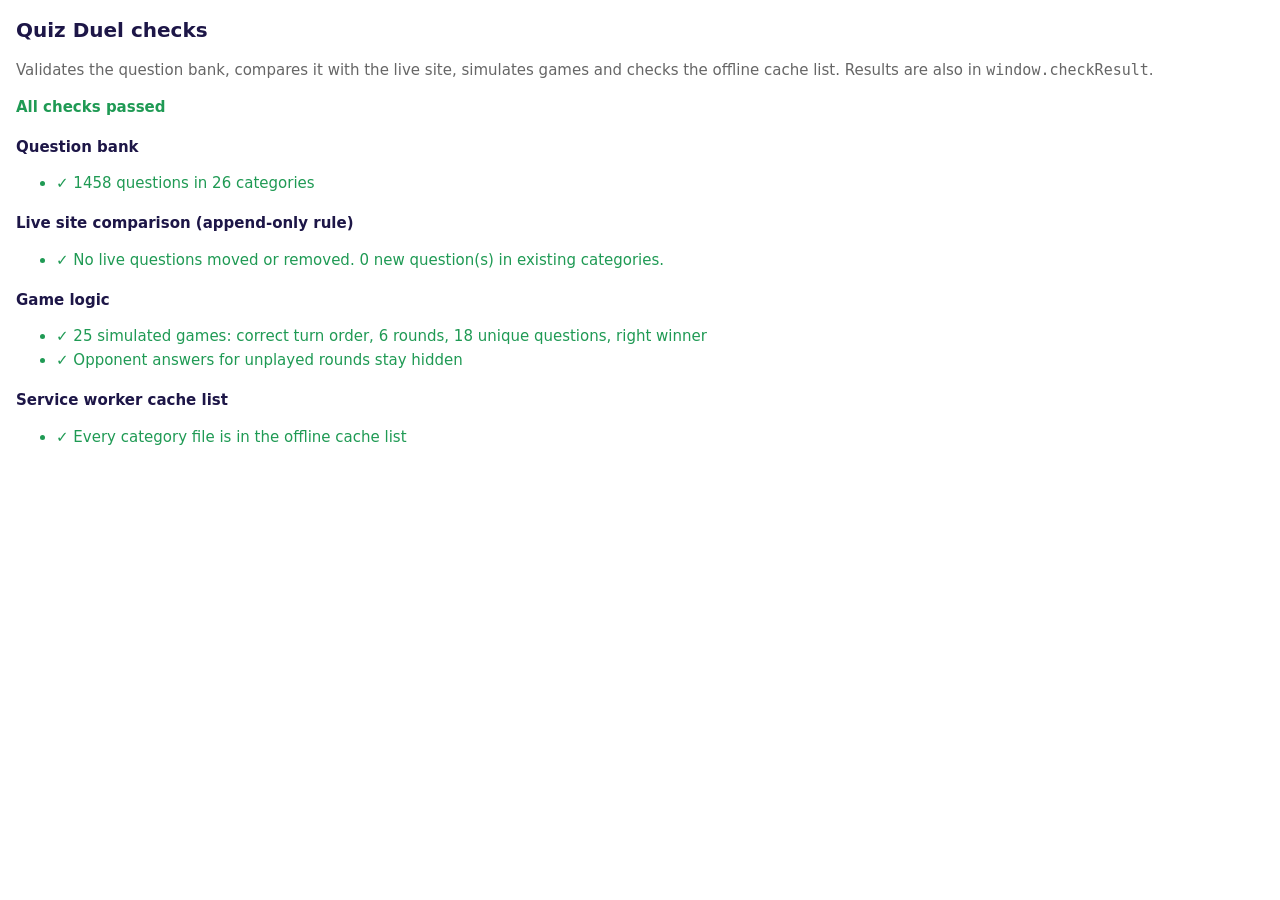
<file: dev/check.html>
<!doctype html>
<html lang="en">
<head>
  <meta charset="utf-8">
  <meta name="viewport" content="width=device-width,initial-scale=1">
  <title>Quiz Duel checks</title>
  <style>
    :root { --bg: #fff; --text: #1d1647; --muted: #666; --ok: #1f9a54; --bad: #c7393d; --warn: #b7791f; }
    @media (prefers-color-scheme: dark) { :root { --bg: #17123a; --text: #fff; --muted: #b8b1e8; --ok: #2ecc71; --bad: #ff6b6f; --warn: #f6c05c; } }
    body { margin: 0; padding: 16px; background: var(--bg); color: var(--text); font: 15px/1.45 system-ui, sans-serif; }
    h1 { font-size: 20px; margin: 0 0 4px; }
    #summary { font-weight: 700; margin: 8px 0 16px; }
    h2 { font-size: 15px; margin: 18px 0 6px; }
    li { margin: 2px 0; }
    .ok { color: var(--ok); } .fail { color: var(--bad); } .warn { color: var(--warn); } .muted { color: var(--muted); }
  </style>
</head>
<body>
  <h1>Quiz Duel checks</h1>
  <p class="muted">Validates the question bank, compares it with the live site, simulates games and checks the offline cache list.
    Results are also in <code>window.checkResult</code>.</p>
  <div id="summary">Running…</div>
  <div id="out"></div>

<script type="module">
import { CATEGORIES, QUESTIONS } from '../questions.js';
import * as G from '../logic.js';
import { applyPatch } from '../store.js';

const LIVE = 'https://axthomsen.github.io/quiz-duel/';
const failures = [], warnings = [], sections = [];
let current;
const section = title => { current = { title, items: [] }; sections.push(current); };
const ok = msg => current.items.push(['ok', msg]);
const fail = msg => { current.items.push(['fail', msg]); failures.push(`${current.title}: ${msg}`); };
const warn = msg => { current.items.push(['warn', msg]); warnings.push(`${current.title}: ${msg}`); };

// ---------- 1. Question bank ----------
section('Question bank');
{
  const ids = CATEGORIES.map(c => c.id);
  if (new Set(ids).size !== ids.length) fail('Duplicate category ids');
  for (const c of CATEGORIES) {
    if (!c.name || !c.icon || !/^#[0-9a-f]{6}$/i.test(c.color)) fail(`Category ${c.id} needs name, icon and #rrggbb color`);
    if (!Array.isArray(QUESTIONS[c.id])) fail(`Category ${c.id} has no questions file`);
    else if (QUESTIONS[c.id].length < 9) fail(`Category ${c.id} has only ${QUESTIONS[c.id].length} questions (a game can need 9 from one category)`);
  }
  for (const k of Object.keys(QUESTIONS)) if (!ids.includes(k)) fail(`QUESTIONS.${k} has no entry in CATEGORIES`);

  const seen = new Map();
  let total = 0;
  for (const [cat, list] of Object.entries(QUESTIONS)) {
    list.forEach((q, i) => {
      total++;
      const id = `${cat}-${i}`;
      if (!Array.isArray(q) || q.length !== 6) return fail(`${id}: needs exactly 6 strings [question, right, wrong×3, explanation]`);
      if (q.some(s => typeof s !== 'string' || !s.trim())) return fail(`${id}: empty or non-string field`);
      if (q.some(s => s !== s.trim())) warn(`${id}: leading/trailing spaces`);
      const answers = q.slice(1, 5).map(a => a.toLowerCase());
      if (new Set(answers).size !== 4) fail(`${id}: answers must all be different`);
      if (q[5].length < 25) warn(`${id}: explanation looks too short`);
      if (q[5].length > 260) warn(`${id}: explanation is long (${q[5].length} chars) for a phone screen`);
      if (q[0].length > 160) warn(`${id}: question is long (${q[0].length} chars)`);
      const key = q[0].toLowerCase().replace(/[^a-z0-9]/g, '');
      if (seen.has(key)) fail(`${id}: same question as ${seen.get(key)}`);
      else seen.set(key, id);
    });
  }
  ok(`${total} questions in ${CATEGORIES.length} categories`);
}

// ---------- 2. Compare with the live site (append-only rule) ----------
section('Live site comparison (append-only rule)');
try {
  const live = await import(`${LIVE}questions.js?v=${Date.now()}`);
  let shrunk = 0, changed = 0, added = 0;
  for (const [cat, liveList] of Object.entries(live.QUESTIONS)) {
    const local = QUESTIONS[cat];
    if (!local) { fail(`Category "${cat}" exists live but was removed locally — old games use it`); continue; }
    if (local.length < liveList.length) { fail(`${cat}: ${liveList.length - local.length} live question(s) deleted — never delete, only append`); shrunk++; }
    liveList.forEach((q, i) => {
      const l = local[i];
      if (!l) return;
      if (l[0] !== q[0] || l[1] !== q[1]) { changed++; fail(`${cat}-${i}: question or right answer differs from live — was something inserted or reordered?`); }
    });
    added += Math.max(0, local.length - liveList.length);
  }
  const newCats = CATEGORIES.filter(c => !live.QUESTIONS[c.id]).map(c => c.id);
  if (!shrunk && !changed) ok(`No live questions moved or removed. ${added} new question(s) in existing categories${newCats.length ? `, new categories: ${newCats.join(', ')}` : ''}.`);
} catch (err) {
  warn(`Couldn't load the live site (${err.message}). Skipped — check the git diff instead.`);
}

// ---------- 3. Game logic simulation ----------
section('Game logic');
{
  const runGame = (seed) => {
    const [a, b] = ['playerA', 'playerB'];
    let g = G.newGame(a, b, { [a]: 'A', [b]: 'B' });
    const picks = [];
    for (let turn = 0; turn < 20 && g.status === 'active'; turn++) {
      const me = g.turn;
      for (let step = 0; step < 10; step++) {
        const s = G.nextStep(g, me);
        if (s === 'pick') {
          const ri = Math.floor(G.answersOf(g, me).length / 3);
          const r = g.rounds[ri];
          if (r.chooser !== me) throw new Error(`round ${ri + 1} chooser mismatch`);
          if (r.options.length !== 3 || new Set(r.options).size !== 3) throw new Error('needs 3 distinct category options');
          const cat = r.options[(seed + ri) % 3];
          const q = G.pickQuestions(cat, g, new Set());
          if (q.length !== 3) throw new Error(`only ${q.length} questions picked for ${cat}`);
          picks.push(me);
          g = applyPatch(g, { rounds: g.rounds.map((x, i) => i === ri ? { ...x, category: cat, q } : x) });
        } else if (s === 'play') {
          const mine = [...G.answersOf(g, me), (seed + step) % 4];
          let patch = { [`answers.${me}`]: mine };
          if (mine.length % 3 === 0) patch = { ...patch, ...(G.settlePatch(applyPatch(g, patch), me) || {}) };
          g = applyPatch(g, patch);
        } else break;
      }
    }
    return { g, picks };
  };

  let problems = 0;
  for (let seed = 0; seed < 25; seed++) {
    try {
      const { g, picks } = runGame(seed);
      const [a, b] = g.players;
      if (g.status !== 'finished') throw new Error('game did not finish');
      if (g.rounds.length !== G.ROUNDS) throw new Error(`${g.rounds.length} rounds instead of ${G.ROUNDS}`);
      if (G.answersOf(g, a).length !== 18 || G.answersOf(g, b).length !== 18) throw new Error('each player needs 18 answers');
      if (picks.join() !== [a, b, a, b, a, b].join()) throw new Error(`pick order ${picks.join()}`);
      const allQ = g.rounds.flatMap(r => r.q);
      if (new Set(allQ).size !== 18) throw new Error('a question repeated within the game');
      const sa = G.correctCount(G.answersOf(g, a)), sb = G.correctCount(G.answersOf(g, b));
      const expected = sa === sb ? null : sa > sb ? a : b;
      if (g.winner !== expected) throw new Error('wrong winner');
    } catch (err) { problems++; fail(`Simulated game ${seed}: ${err.message}`); }
  }
  if (!problems) ok('25 simulated games: correct turn order, 6 rounds, 18 unique questions, right winner');

  // Hidden opponent results: during a game you only see rounds you have played.
  const g = applyPatch(G.newGame('a', 'b', {}), { 'answers.a': [0, 0, 0], 'answers.b': [0, 1, 2, 0, 0, 0] });
  const vis = G.visibleOpponentAnswers(g, 'a');
  if (vis.length === 3) ok('Opponent answers for unplayed rounds stay hidden');
  else fail(`visibleOpponentAnswers showed ${vis.length} answers, expected 3`);
}

// ---------- 4. Offline cache list ----------
section('Service worker cache list');
try {
  const sw = await (await fetch('../sw.js', { cache: 'no-store' })).text();
  const missing = CATEGORIES.filter(c => !new RegExp(`'${c.id}'`).test(sw)).map(c => c.id);
  if (missing.length) fail(`sw.js CATEGORY_FILES is missing: ${missing.join(', ')} (and bump CACHE)`);
  else ok('Every category file is in the offline cache list');
} catch (err) { warn(`Couldn't read sw.js: ${err.message}`); }

// ---------- report ----------
const out = document.getElementById('out');
out.innerHTML = sections.map(s => `<h2>${s.title}</h2><ul>${s.items.map(([k, m]) =>
  `<li class="${k}">${k === 'ok' ? '✓' : k === 'fail' ? '✗' : '!'} ${m.replace(/</g, '&lt;')}</li>`).join('')}</ul>`).join('');
const summary = document.getElementById('summary');
summary.className = failures.length ? 'fail' : 'ok';
summary.textContent = failures.length ? `${failures.length} problem(s) to fix` : `All checks passed${warnings.length ? ` (${warnings.length} warning(s))` : ''}`;
window.checkResult = { ok: !failures.length, failures, warnings };
</script>
</body>
</html>
</file>
